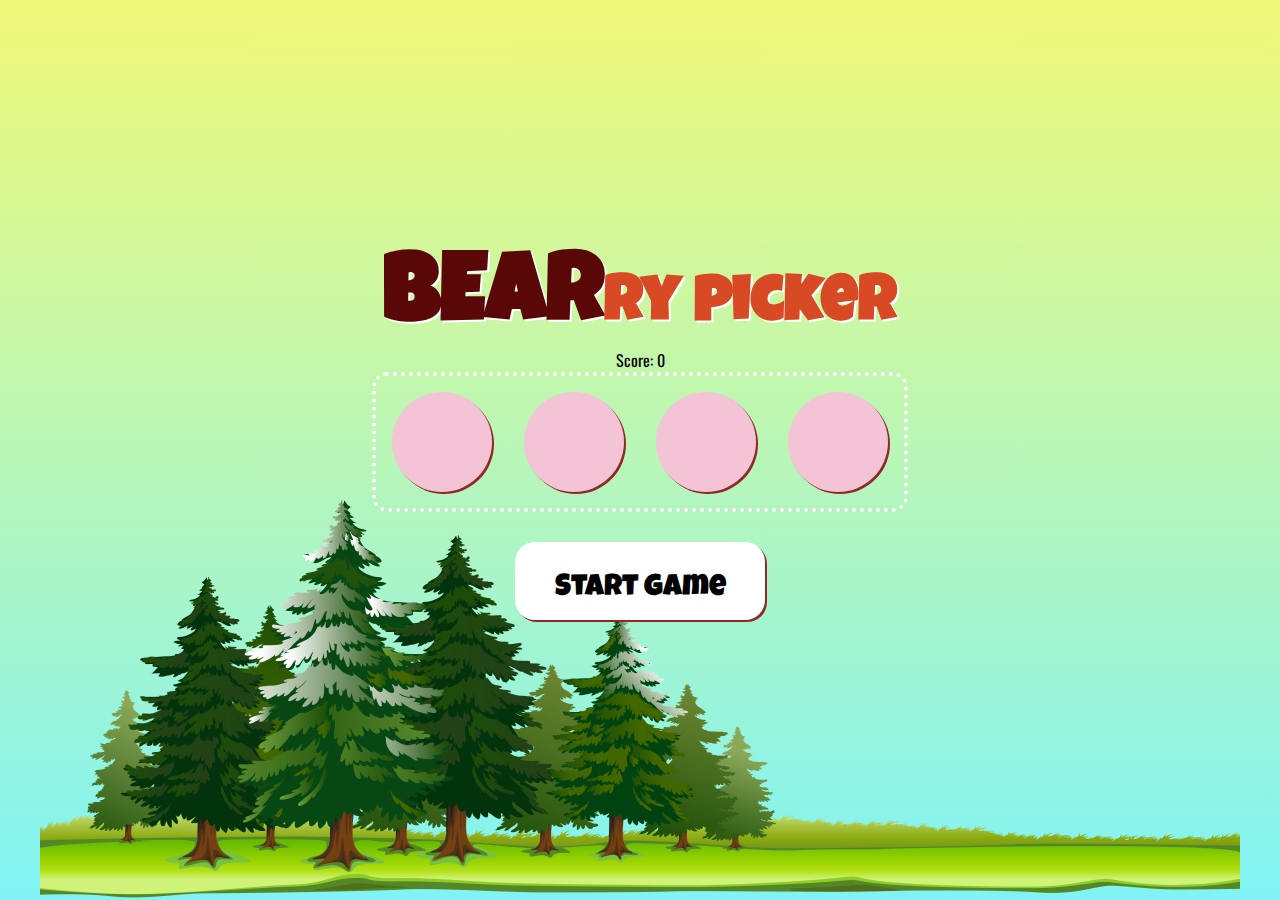
<file: 2/index.html>
<!DOCTYPE html>
<html lang="en">
  <head>
    <meta charset="UTF-8" />
    <meta name="viewport" content="width=device-width, initial-scale=1.0" />
    <title>Speedgame</title>
    <link rel="stylesheet" href="game.css" />
    <link
      href="https://fonts.googleapis.com/css2?family=Oswald"
      rel="stylesheet"
    />
    <link
      href="https://fonts.googleapis.com/css2?family=Luckiest+Guy"
      rel="stylesheet"
    />
    <link
      href="https://fonts.googleapis.com/css2?family=Material+Symbols+Outlined"
      rel="stylesheet"
    />
    <script src="game.js" async></script>
  </head>
  <body>
    <main>
      <h1><span class="bear">BEAR</span>ry picker</h1>

      <p>Score: <span class="score">0</span></p>

      <div class="overlay">
        <div class="modal">
          <div class="close">
            <span class="material-symbols-outlined"> close </span>
          </div>
          <div id="gameOverMessage">
            <h2>Game Over!</h2>
            <p>Your final score is: <span id="finalScore"></span></p>
            <span id="messageForScore"></span>
          </div>
          <div class="image"></div>
        </div>
      </div>

      <div class="circles">
        <div class="circle" id="button1"></div>
        <div class="circle" id="button2"></div>
        <div class="circle" id="button3"></div>
        <div class="circle" id="button4"></div>
      </div>

      <button class="button" id="startButton">Start game</button>
      <button class="button hidden" id="endButton">End game</button>
    </main>
  </body>
</html>
</file>
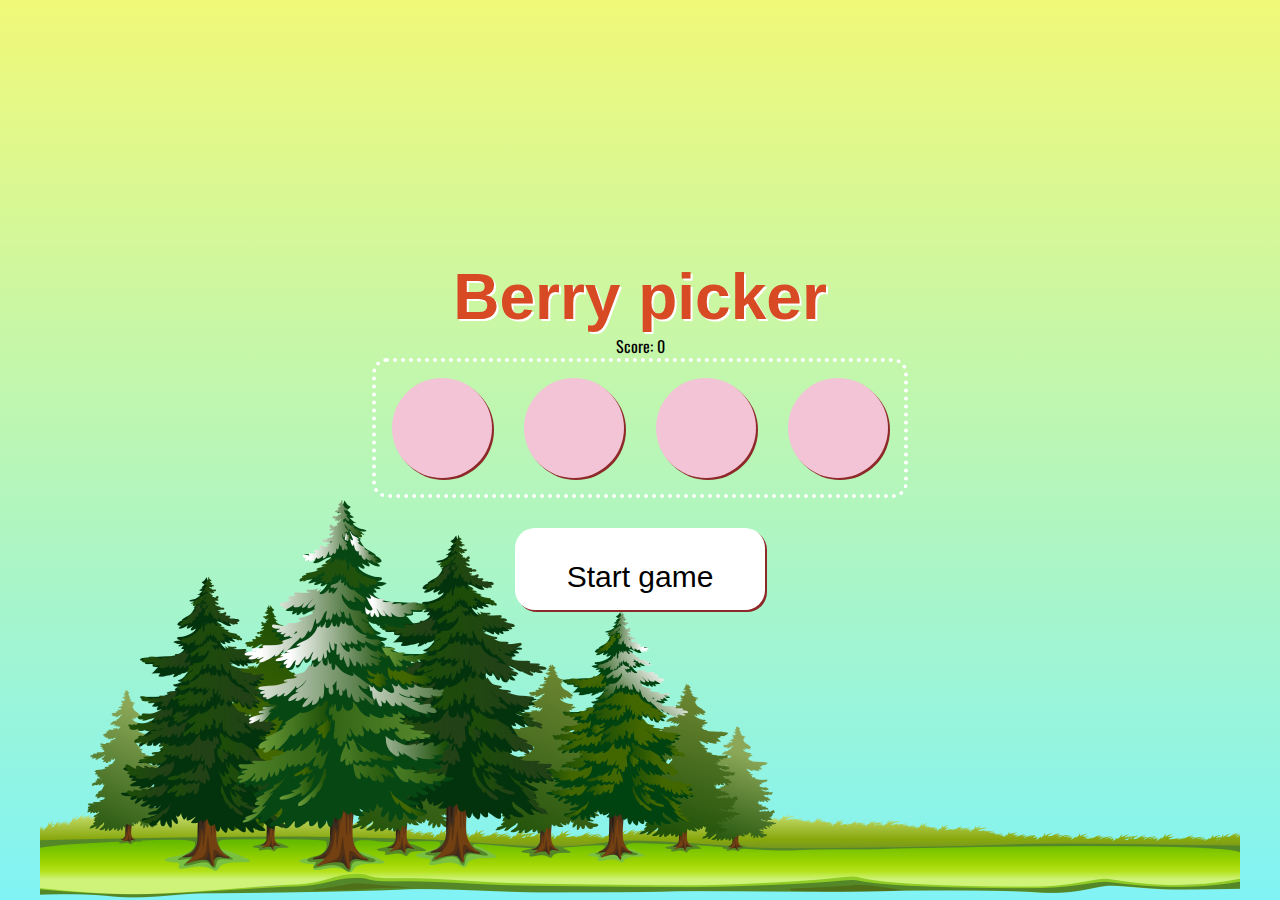
<file: 2/game.html>
<!DOCTYPE html>
<html lang="en">
  <head>
    <meta charset="UTF-8" />
    <meta name="viewport" content="width=device-width, initial-scale=1.0" />
    <title>Speedgame</title>
    <link rel="stylesheet" href="game.css" />
    <link
      href="https://fonts.googleapis.com/css2?family=Oswald"
      rel="stylesheet"
    />
    <link
      href="https://fonts.googleapis.com/css2?family=Material+Symbols+Outlined"
      rel="stylesheet"
    />
    <script src="game.js" async></script>
  </head>
  <body>
    <main>
      <h1>Berry picker</h1>

      <p>Score: <span class="score">0</span></p>

      <div class="overlay">
        <div class="modal">
          <div class="close">
            <span class="material-symbols-outlined"> close </span>
          </div>
          <div id="gameOverMessage">
            <h2>Game Over!</h2>
            <p>Your final score is: <span id="finalScore"></span></p>
            <span id="messageForScore"></span>
          </div>
        </div>
      </div>

      <div class="circles">
        <div class="circle" id="button1"></div>
        <div class="circle" id="button2"></div>
        <div class="circle" id="button3"></div>
        <div class="circle" id="button4"></div>
      </div>

      <button class="button" id="startButton">Start game</button>
      <button class="button hidden" id="endButton">End game</button>
    </main>
  </body>
</html>
</file>
<file: 2/game.css>
* {
    margin: 0;
    padding: 0;
    box-sizing: border-box;

}

html {
    cursor: url("paw.png"), auto;

}
  
body {
    min-height:100%;
    background: linear-gradient(
    rgb(241, 249, 120), 
    rgb(129, 243, 245), 
    rgb(241, 249, 120)) 0 0/100% 200%;
    animation: a 3s linear infinite;   
    font-family: "Oswald", cursive;
  }

main {
    background-image: url('forest.png');
    background-repeat: no-repeat;
    background-position: bottom; 
}
  
@keyframes a {
    to {background-position:0 -200%}
}

main {
    display: flex;
    flex-direction: column;
    justify-content: center;
    align-items: center;
    min-height: 100vh;
}

h1 {
    font-family: "Luckiest Guy", sans-serif;
    font-size: 4rem;
    color: #d74a23;
    text-shadow: 2px 2px #fff;
    text-align: center;
}

.bear {
    font-size: 6rem;
    color: #5a0707;
}
  
/* button {
    border: none;
    background: none;
    font-family: "Luckiest Guy", sans-serif;
} */

button:hover {
    background-color: #f2c4d6;
}
  
.button {
    font-family: "Luckiest Guy", sans-serif;
    width: 250px;
    margin: 30px;
    padding: 2rem 0 1rem 0;
    background: #fff;
    border: none;
    border-radius: 20px;
    box-shadow: 2px 2px 0 #8e2929;
    font-size: 30px;
    cursor: url("paw.png"), auto;
}

.circles {
    display: flex;
    flex-wrap: wrap;
    justify-content: center;
    gap: 2rem;
    width: max-content;
    padding: 1rem;
    border: 4px dotted #fff;
    border-radius: 15px;
}

.circle {
    width: 100px;
    height: 100px;
    background: #f2c4d6;
    border-radius: 50%;
    box-shadow: 2px 2px 0 #8e2929;
    display: flex;
    justify-content: center;
    align-items: center;
    pointer-events: none;
    transition: all 0.1s;
}

.circle:hover {
     box-shadow: 0 0 10px 5px beige;
}

.circle.active {
    background-image: url('berries.jpg');
    background-size: cover;
}

.overlay {
    background-color: #5f5e5edd;
    position: fixed;
    top: 0;
    left: 0;
    height: 100vh;
    width: 100vw;
    justify-content: center;
    align-items: center;
    display: none;
}

.overlay.visible {
    display: flex;
}

.close {
    position: absolute;
    top: 1rem;
    right: 1rem;
    padding: 1rem;
}

.close:hover {
    background-color: #ffffff;
}

.hidden {
    display: none;
}

.modal {
    font-family: "Luckiest Guy", sans-serif;
    background-color: #fff;
    border-radius: 5px;
    width: 500px; 
    height: 300px; 
    display: flex;
    justify-content: center;
    position: relative;
}

#gameOverMessage {
    font-size: 24px;
    flex: 1;
    padding: 20px 0 20px 20px;
}

#gameOverMessage h2 {
    font-size: 18px;
    margin-top: 30px;
    margin-bottom: 40px;
}

#gameOverMessage p {
    font-size: 15px;
    margin-bottom: 40px;
}

.close {
    position: absolute;
    top: 1rem;
    right: 1rem;
}

.image {
    flex: 1;
    background-image: url("bear.jpg"); 
    background-repeat: no-repeat;
    background-size: cover;
}

@media (max-width:550px) {
    .circles {
        display: grid;
        grid-template-columns: repeat(2, 1fr);
        grid-gap: 2rem;
    }
    
    .modal {
        background-image: url("bear.jpg");
         border-radius: 5px;
         width: 300px;
         height: 300px;
         position: relative;
     }
}
</file>
